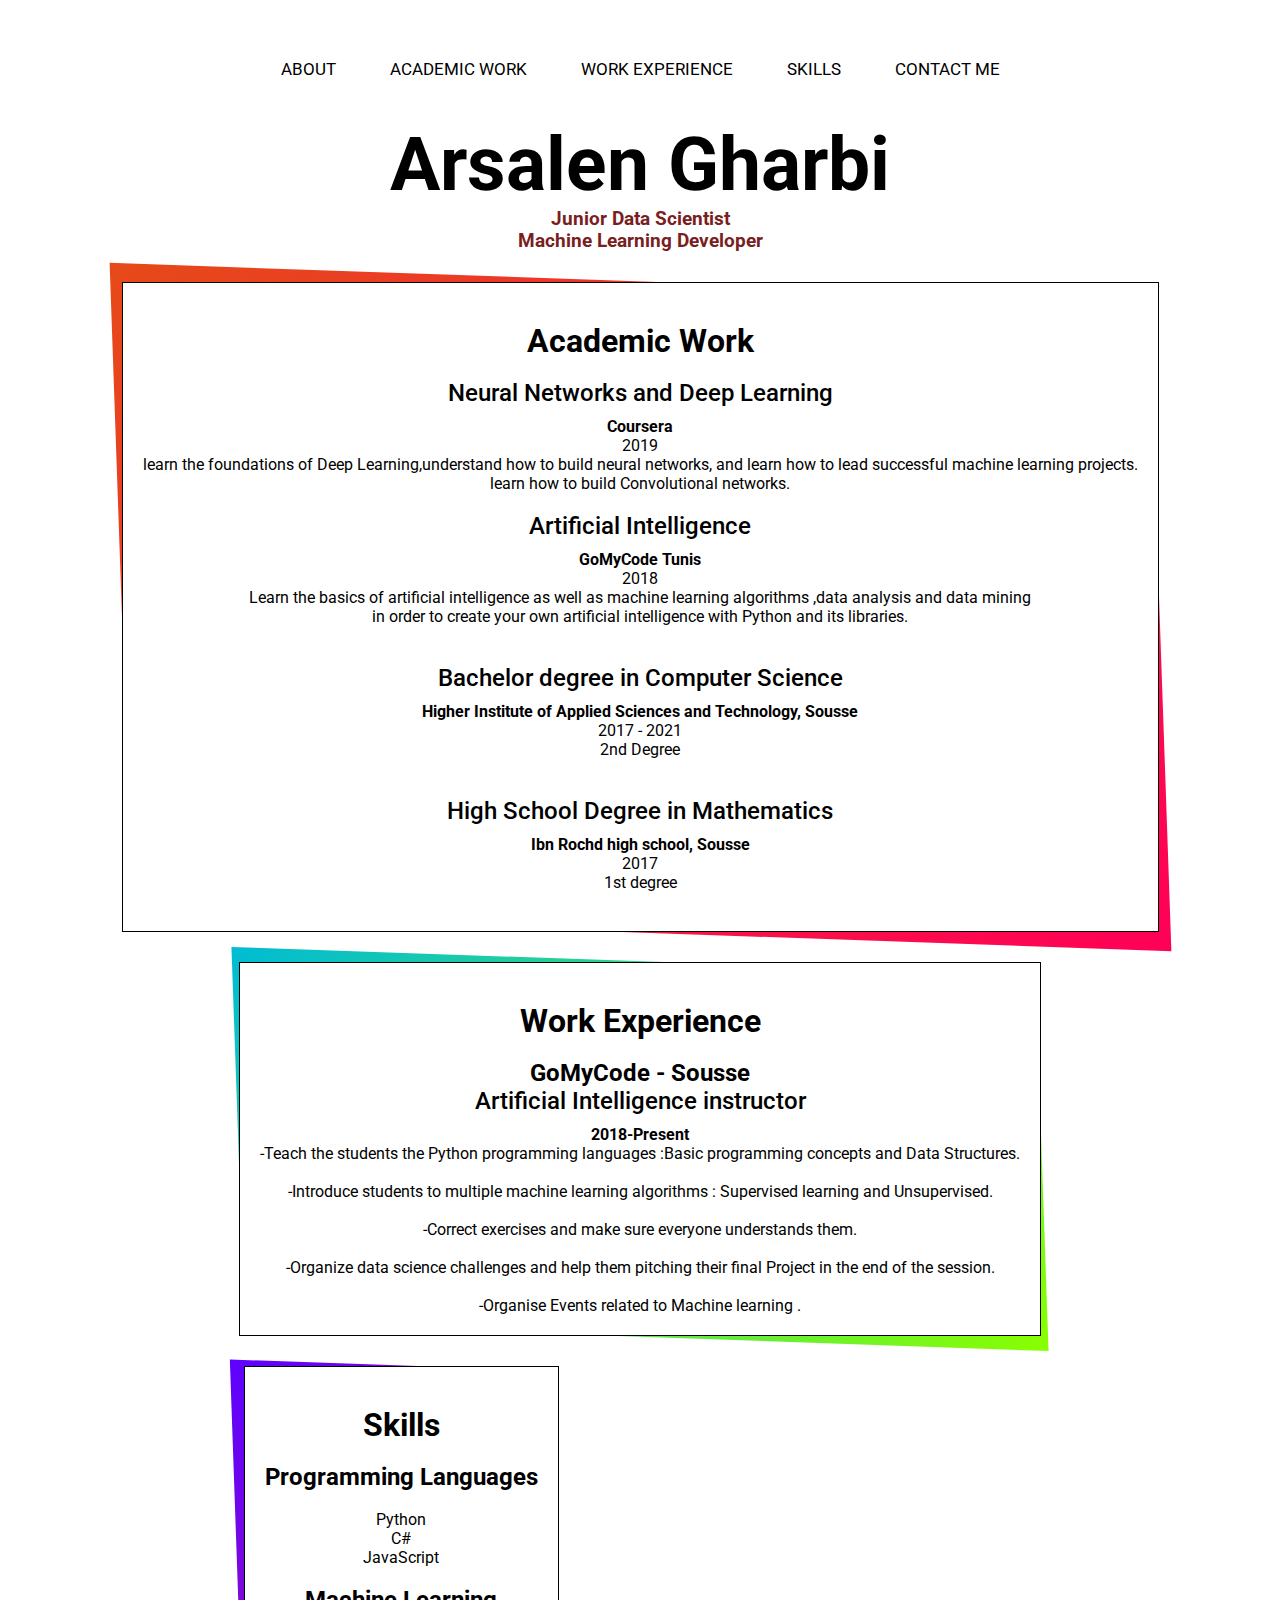
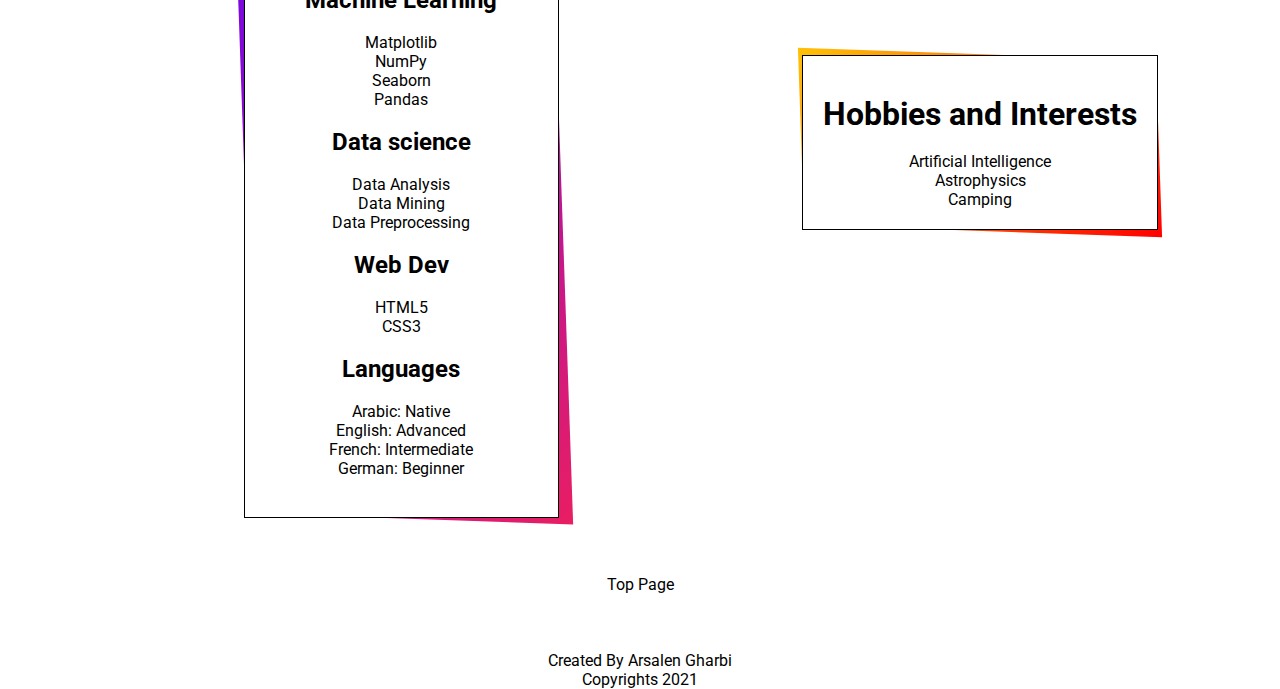
<file: index.html>
<!DOCTYPE html>
<html>
  <head>
    <title>My CV</title>
    <meta charset="utf-8" />
    <meta name="description" content="Portfolio" />
    <meta name="viewport" content="width=device-width, initial-scale=1.0" />
    <link rel="icon" href="img/icon.png" type="image/x-icon" />
    <link rel="stylesheet" href="style.css">
    <link href="https://fonts.googleapis.com/css2?family=Roboto:ital,wght@0,400;1,500&display=swap" rel="stylesheet">
    <link href="https://fonts.googleapis.com/css2?family=Poller+One&display=swap" rel="stylesheet">

  <body>
    <header>
        <nav >
            <ul>
              <li><a href="#About" > About  </a></li>
              <li><a href="#Work" > Academic Work </a></li>
              <li><a href="#Resume" > Work Experience</a></li>
              <li><a href="#Skills" > Skills</a></li>
              <li><a href="Contact.html " target="blank"> Contact Me</a></li>
            </ul> 
        </nav>
      
    </header>
    <a id="topofpage"></a>
    <main>
      <div class="about-class">
        <a id="About"></a>
        <h1>Arsalen Gharbi</h1>
        <h3>Junior Data Scientist </h3>
        <h3>Machine Learning Developer</h3>
      </div >
      <a id="Work"></a>
      <div class="container-class">
        <div class="box">
         <div class="content">
          <br>
          <h1>Academic Work</h1>
          <br>
          <h3>Neural Networks and Deep Learning</h3>
          <h4>Coursera</h4>
          <p>2019<br />
            learn the foundations of Deep Learning,understand how to build neural networks, and learn how to lead successful machine learning projects. <br>
            learn how to build Convolutional networks.
          </p>
          <br>
          <h3>Artificial Intelligence</h3>
          <h4>GoMyCode Tunis</h4>
          <p>2018<br />
            Learn the basics of artificial intelligence as well as machine learning algorithms ,data analysis and data mining <br> 
            in order to create your own artificial intelligence with Python and its libraries.
          </p>
          <br>
          <br>
          <h3> Bachelor degree in Computer Science</h3>
          <h4>Higher Institute of Applied Sciences and Technology, Sousse</h4>
          <p>2017 - 2021 <br />2nd Degree</p>
          <br>
          <br>
          <h3>High School Degree in Mathematics</h3>
          <h4>Ibn Rochd high school, Sousse</h4>
          <p>2017 <br> 1st degree</p>
          <br>
         </div>
          </div>
        </div>
      </div>
      <section >
        <a id="Resume"></a>
        <div class="container-class2">
          <div class="box">
            <div class="content">
              <br>
              <h1>Work Experience</h1>
              <br>
            <h2>GoMyCode - Sousse</h2>
            <h3>Artificial Intelligence instructor </h3>
            <h4>2018-Present</h4>
            <p>
              -Teach the students the Python programming
              languages :Basic programming concepts and Data Structures.<br> <br>
              -Introduce students to multiple machine learning algorithms : Supervised learning and Unsupervised. <br> <br>
              -Correct exercises and make sure everyone understands them. <br> <br>
              -Organize data science challenges and help them pitching their final Project in the end of the session. <br> <br>
              -Organise Events related to Machine learning .
            </p>
            </div>
          </div>
        </div>
        <br>
        <div class="container-skhob">
          <a id="Skills"></a>
          <div class="container-class3">
            <div class="box">
              <div class="content">
                <br>
                <h1>Skills</h1>
                <br>
              <h2>Programming Languages</h2>
              <br>
              <ul>
                <li>Python</li>
                <li>C#</li>
                <li>JavaScript</li>
              </ul>
              <br>
              <h2>Machine Learning</h2>
              <br>
              <ul>
                <li>Matplotlib</li>
                <li>NumPy</li>
                <li>Seaborn</li>
                <li>Pandas</li>
              </ul>
              <br>
              <h2>Data science</h2>
              <br>
              <ul>
                <li>Data Analysis</li>
                <li>Data Mining</li>
                <li>Data Preprocessing</li>
              </ul>
              <br>
              <h2>Web Dev</h2>
              <br>
              <ul>
                <li>HTML5</li>
                <li>CSS3</li>
              </ul>
              <br>
              <h2>Languages</h2>
              <br>
              <ul>
                <li>Arabic: Native</li>
                <li>English: Advanced</li>
                <li>French: Intermediate</li>
                <li>German: Beginner</li>
              </ul>
              <br>
              </div>
            </div>
          </div>
          <br>
          <div class="container-class4">
            <div class="box">
              <div class="content">
                <br>
                 <h1>Hobbies and Interests</h1>
              <br>
              <ul>
                <li>Artificial Intelligence</li>
                <li>Astrophysics</li>
                <li>Camping</li>
              </ul>
              </div>
            </div>
          </div>
        </div>
      </section>
      <br>
      <br>
      <br>
      <a href="#topofpage" class="toPage"> Top Page </a>
    </main>
    <br>
    <br>
    <br>
    <footer>
      <p>Created By Arsalen Gharbi</p>
      <p>Copyrights 2021</p>
    </footer>
  </body>
</html>
</file>
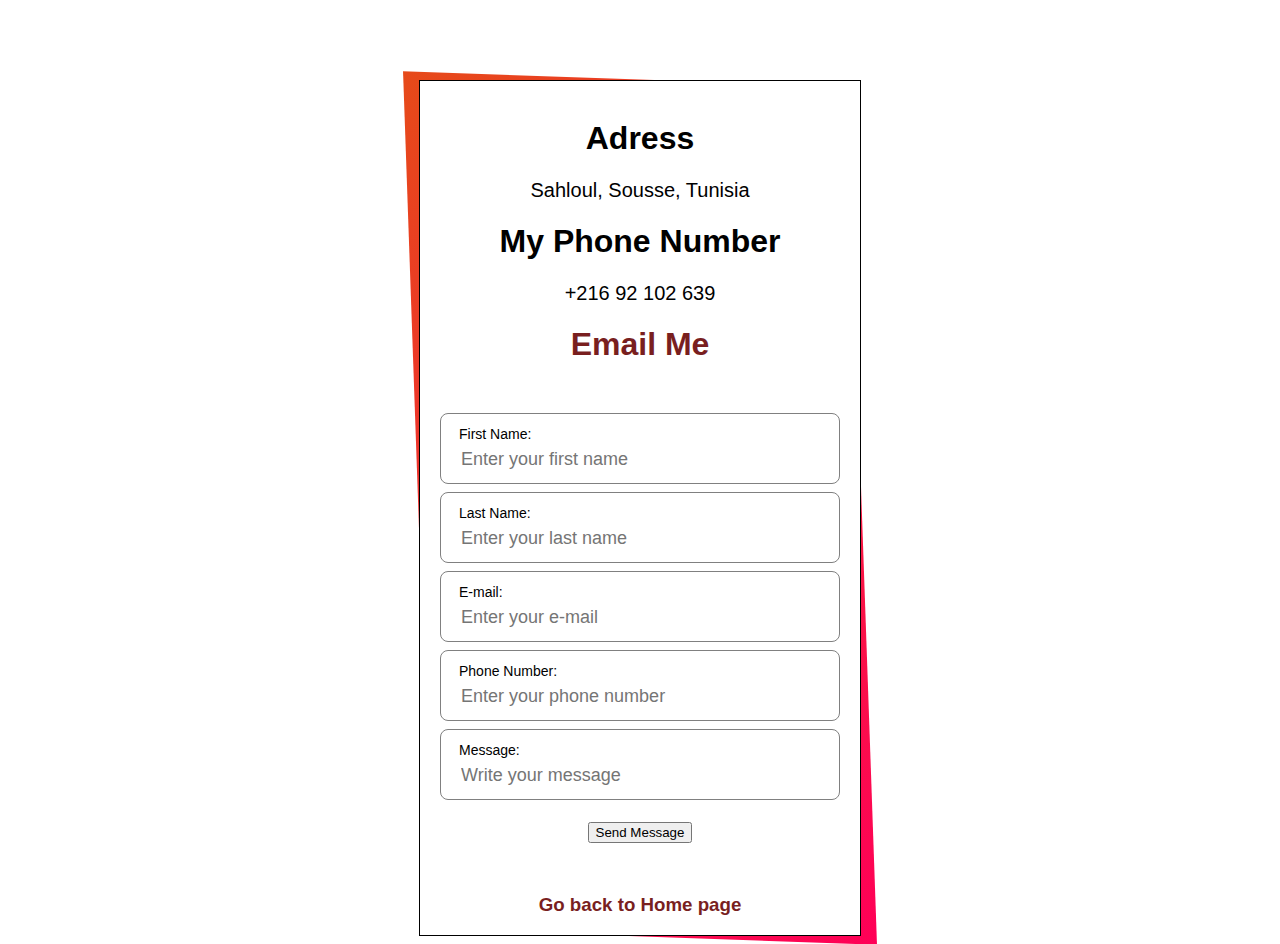
<file: Contact.html>
<!DOCTYPE html>
<html>
    <head>
        <title>Contact</title>
        <meta charset="utf-8">
        <meta name="viewport" content="width=device-width, initial-scale=1.0">
        <link rel = "icon" href =  "img/contact.png" type = "image/x-icon"> 
        <link rel="stylesheet" href="style-contact.css">
        <link href="https://fonts.googleapis.com/css2?family=Poppins:ital,wght@1,300&display=swap" rel="stylesheet">
        <link href="https://fonts.googleapis.com/css2?family=Arizonia&display=swap" rel="stylesheet">
    </head>
    <body>
        <div class="full">
            <div class="box">
                <div class="content">
                  <br>
                  <h1>Adress</h1>
                  <p> Sahloul, Sousse, Tunisia</p>
                  <h1>My Phone Number</h1>
                  <p>+216 92 102 639</p>
                 <h1><a href="arsalengharbi1998@gmail.com">Email Me</a></h1> 
                  <form class="contact-form">
                      <div class="textb">
                          <label>First Name:</label>
                          <input type="text" placeholder="Enter your first name" id="firstName">
                          <label id="fnameHelp"></label>
                      </div>
                      <div class="textb">
                          <label>Last Name:</label>
                          <input type="text" placeholder="Enter your last name" id="lastName">
                          <label  id="lnameHelp"></label>
                      </div>
                      <div class="textb">
                          <label>E-mail:</label>
                          <input type="email" placeholder="Enter your e-mail" id="email">
                          <label id="emailHelp"></label>
                      </div >
                      <div class="textb">
                        <label>Phone Number:</label>
                        <input type="text" placeholder="Enter your phone number" id="phoneNumber">
                        <label  id="numberHelp"></label>
                    </div >
                      <div class="textb">
                          <label>Message:</label>
                          <input type="text" placeholder="Write your message" id="mess">   
                          <label  id="messHelp"></label> 
                      </div>     
                  </form>
                  <div class="btn">
                      <button type="submit" id="btnSubmit">Send Message</button>
                  </div>  
                  <br />
                          <h3><a href="index.html" >Go back to Home page</a></h3>
                </div>
              </div>
        </div>
       <script src="Contact.js" type = "text/javascript"></script>
    </body>
</html>
</file>
<file: style.css>
* {
  margin: 0;
  padding: 0;
  list-style: none;
  box-sizing: border-box;
  text-decoration: none;
}
body {
  font-family: "Roboto", sans-serif;
  background: white;
  color: black;
  text-align: center;
}
nav {
  background: white;
  height: 100px;
  width: 100%;
  text-align: center;
}
nav ul {
  padding-top: 60px;
}
nav ul li {
  display: inline-block;
  line-height: 60%;
  margin: 0 25px;
}
nav ul li a {
  color: black;
  font-size: 17px;
  text-transform: uppercase;
}
nav ul li a:hover {
  color: rgb(121, 31, 31);
  text-decoration: none;
}
.about-class {
  background: white;
  margin-top: 20px;
}
.about-class h1 {
  color: black;
  text-align: center;
  font-size: 75px;
}
.about-class h3 {
  color: rgb(121, 31, 31);
  text-align: center;
}
.border-class {
  border: 5px white outset;
  border-radius: 20px;
  margin: 100px;
}
.border-class h1 {
  padding-top: 50px;
  padding-bottom: 50px;
  font-size: 50px;
  font-family: "Poller One", cursive;
}
.container-class {
  position: relative;
  width: auto;
  display: inline-block;
  grid-template-columns: repeat(auto-fill, minmax(26px, 1fn));
  grid-template-rows: auto;
  grid-gap: 0 40px;
}
.container-class .box {
  margin-top: 30px;
  position: relative;
  height: auto;
  background: white;
  display: flex;
  justify-content: center;
  align-items: center;
  border: 1px solid #000;
}
.container-class .box:before {
  content: "";
  position: absolute;
  top: -2px;
  left: -2px;
  right: -2px;
  bottom: -2px;
  background-color: #fff;
  transform: skew(2deg, 2deg);
  z-index: -1;
  background: linear-gradient(315deg, #ff0057, #e64a19);
}

.container-class2 .box {
  margin-top: 30px;
  position: relative;
  height: auto;
  background: white;
  display: flex;
  justify-content: center;
  align-items: center;
  border: 1px solid #000;
}

.container-class2 {
  position: relative;
  width: auto;
  display: inline-block;
  grid-template-columns: repeat(auto-fill, minmax(26px, 1fn));
  grid-template-rows: auto;
  grid-gap: 0 40px;
}
.container-class2 .box:before {
  content: "";
  position: absolute;
  top: -2px;
  left: -2px;
  right: -2px;
  bottom: -2px;
  background-color: #fff;
  transform: skew(2deg, 2deg);
  z-index: -1;
  background: linear-gradient(315deg, #89ff00, #00bcd4);
}

.container-class3 .box {
  margin-top: 30px;
  position: relative;
  height: auto;
  background: white;
  display: flex;
  justify-content: center;
  align-items: center;
  border: 1px solid #000;
}

.container-class3 {
  position: relative;
  width: auto;
  display: inline-block;
  grid-template-columns: repeat(auto-fill, minmax(26px, 1fn));
  grid-template-rows: auto;
  grid-gap: 0 40px;
}
.container-class3 .box:before {
  content: "";
  position: absolute;
  top: -2px;
  left: -2px;
  right: -2px;
  bottom: -2px;
  background-color: #fff;
  transform: skew(2deg, 2deg);
  z-index: -1;
  background: linear-gradient(315deg, #e91e63, #5d02ff);
}

.container-class4 .box {
  margin-top: 30px;
  position: relative;
  height: auto;
  background: white;
  display: flex;
  justify-content: center;
  align-items: center;
  border: 1px solid #000;
}

.container-class4 {
  position: relative;
  width: auto;
  display: inline-block;
  grid-template-columns: repeat(auto-fill, minmax(26px, 1fn));
  grid-template-rows: auto;
  grid-gap: 0 40px;
}
.container-class4 .box:before {
  content: "";
  position: absolute;
  top: -2px;
  left: -2px;
  right: -2px;
  bottom: -2px;
  background-color: #fff;
  transform: skew(2deg, 2deg);
  z-index: -1;
  background: linear-gradient(315deg, #ff0000, #ffc107);
}
.content {
  position: relative;
  padding: 20px;
}
.box .content h3 {
  margin: 0 0 10px;
  padding: 0;
  font-size: 24px;
  font-weight: 500;
  color: #000;
}
.box .content p {
  margin: 0;
  padding: 0;
  font-size: 16px;
  color: #000;
}
.container-skhob {
  display: flex;
  justify-content: space-evenly;
  align-items: center;
}
.toPage {
  text-decoration: none;
  color: black;
}
</file>
<file: style-contact.css>
body {
  font-family: "Roboto", sans-serif;
  background: white;
  color: black;
  text-align: center;
  margin-top: 50px;
}

a {
  color: rgb(121, 31, 31);
  text-decoration: none;
}
.contact-form {
  position: relative;
  margin: auto;
  width: 400px;
  text-align: center;
  margin-top: 50px;
}
p {
  font-size: 20px;
}
.textb {
  border: 1px solid gray;
  margin: 8px 0;
  padding: 12px 18px;
  border-radius: 8px;
}
.textb label {
  display: block;
  text-align: left;
  font-size: 14px;
  color: black;
}
.textb input {
  width: 100%;
  border: none;
  background: none;
  outline: none;
  font-size: 18px;
  margin-top: 6px;
  color: black;
}
.btn {
  display: block;
  padding: 14px 0;
  text-transform: uppercase;
  cursor: pointer;
  margin-top: 8px;
}
.full {
  position: relative;
  width: auto;
  display: inline-block;
  grid-template-columns: repeat(auto-fill, minmax(26px, 1fn));
  grid-template-rows: auto;
  grid-gap: 0 40px;
}
.full .box {
  margin-top: 30px;
  padding-right: 20px;
  padding-left: 20px;
  position: relative;
  height: auto;
  background: white;
  display: flex;
  justify-content: center;
  align-items: center;
  border: 1px solid #000;
}
.full .box:before {
  content: "";
  position: absolute;
  top: -2px;
  left: -2px;
  right: -2px;
  bottom: -2px;
  background-color: black;
  transform: skew(2deg, 2deg);
  z-index: -1;
  background: linear-gradient(315deg, #ff0057, #e64a19);
}
</file>
